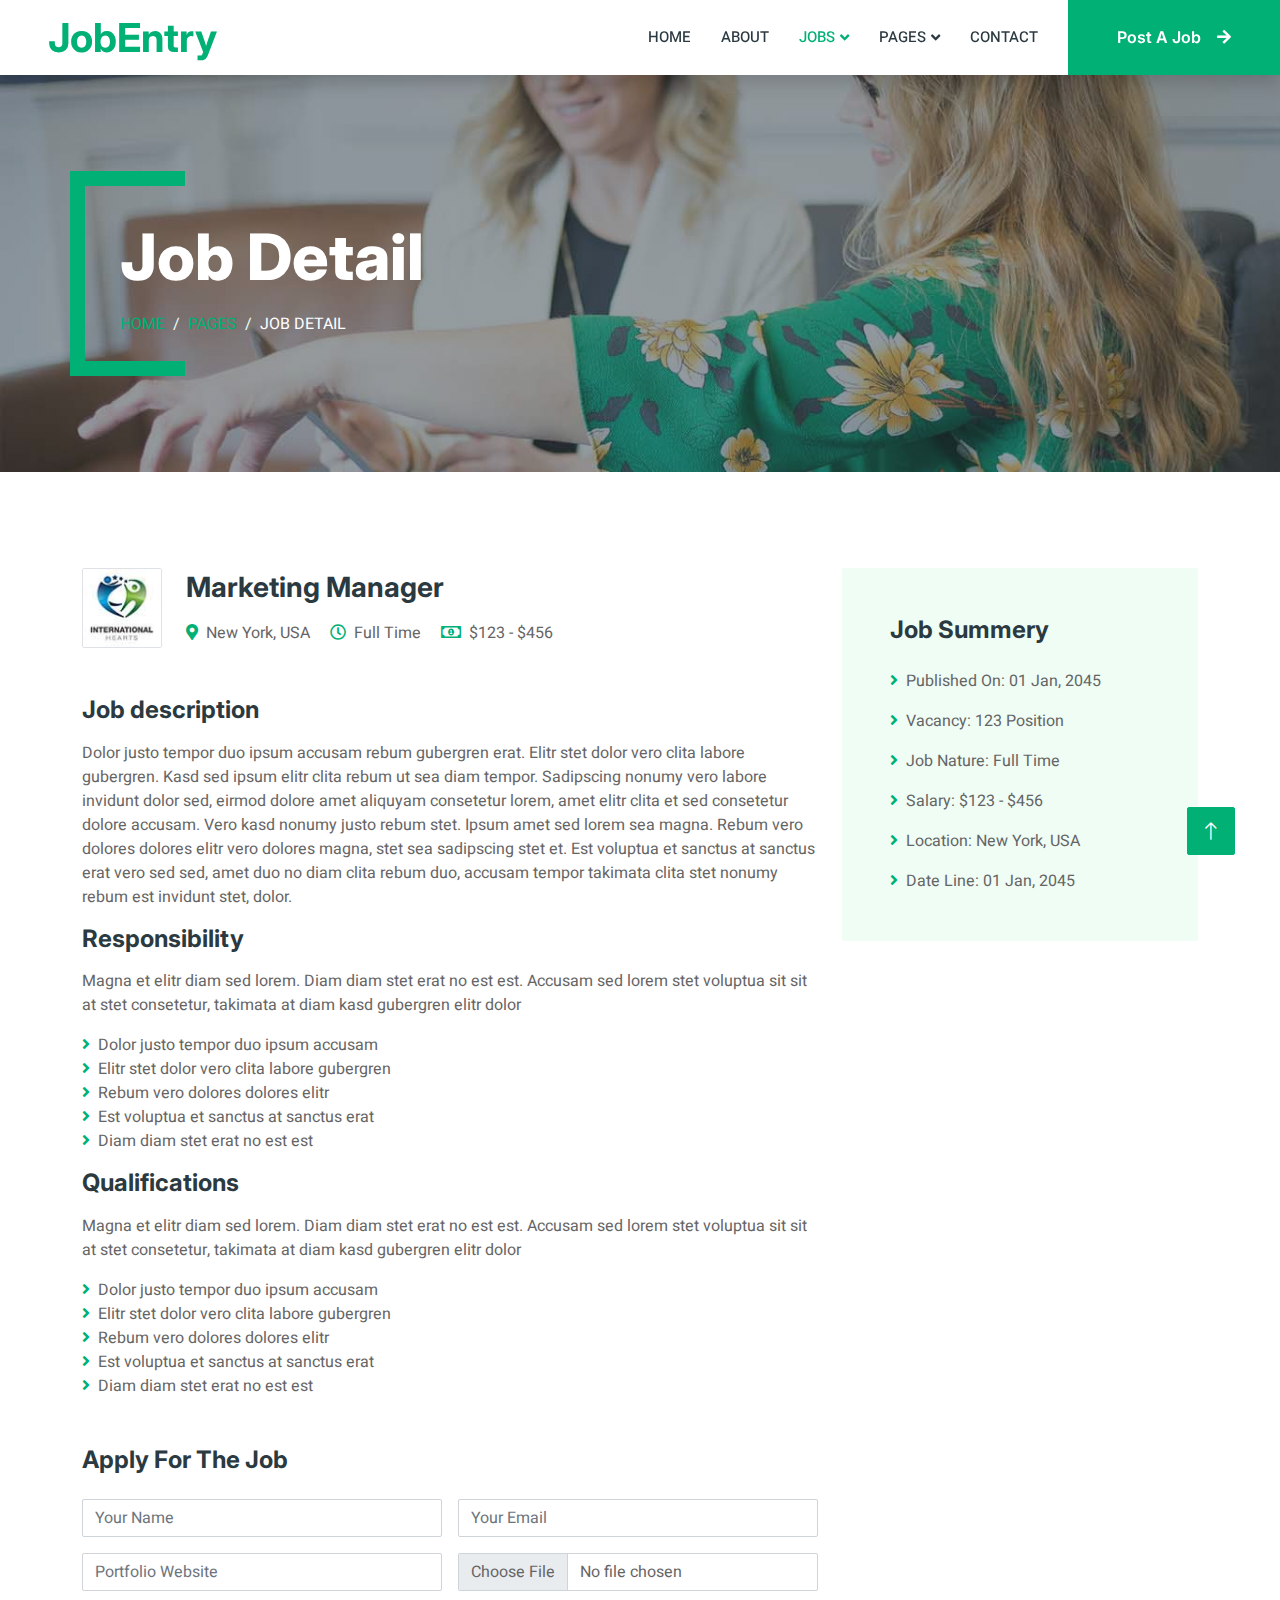
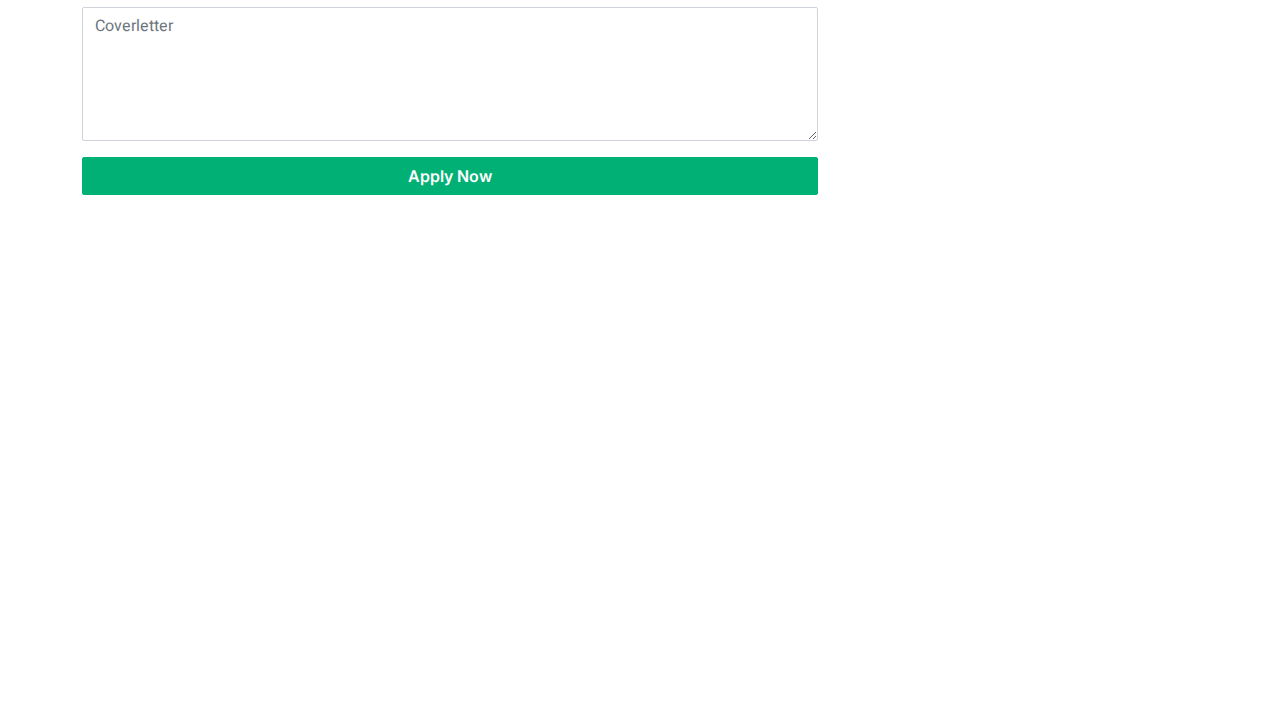
<file: job-detail.html>
<!DOCTYPE html>
<html lang="en">

<head>
    <meta charset="utf-8">
    <title>JobEntry - Job Portal Website Template</title>
    <meta content="width=device-width, initial-scale=1.0" name="viewport">
    <meta content="" name="keywords">
    <meta content="" name="description">

    <!-- Favicon -->
    <link href="img/favicon.ico" rel="icon">

    <!-- Google Web Fonts -->
    <link rel="preconnect" href="https://fonts.googleapis.com">
    <link rel="preconnect" href="https://fonts.gstatic.com" crossorigin>
    <link href="https://fonts.googleapis.com/css2?family=Heebo:wght@400;500;600&family=Inter:wght@700;800&display=swap" rel="stylesheet">
    
    <!-- Icon Font Stylesheet -->
    <link href="https://cdnjs.cloudflare.com/ajax/libs/font-awesome/5.10.0/css/all.min.css" rel="stylesheet">
    <link href="https://cdn.jsdelivr.net/npm/bootstrap-icons@1.4.1/font/bootstrap-icons.css" rel="stylesheet">

    <!-- Libraries Stylesheet -->
    <link href="lib/animate/animate.min.css" rel="stylesheet">
    <link href="lib/owlcarousel/assets/owl.carousel.min.css" rel="stylesheet">

    <!-- Customized Bootstrap Stylesheet -->
    <link href="css/bootstrap.min.css" rel="stylesheet">

    <!-- Template Stylesheet -->
    <link href="css/style.css" rel="stylesheet">
</head>

<body>
    <div class="container-xxl bg-white p-0">
        <!-- Spinner Start -->
        <div id="spinner" class="show bg-white position-fixed translate-middle w-100 vh-100 top-50 start-50 d-flex align-items-center justify-content-center">
            <div class="spinner-border text-primary" style="width: 3rem; height: 3rem;" role="status">
                <span class="sr-only">Loading...</span>
            </div>
        </div>
        <!-- Spinner End -->


        <!-- Navbar Start -->
        <nav class="navbar navbar-expand-lg bg-white navbar-light shadow sticky-top p-0">
            <a href="index.html" class="navbar-brand d-flex align-items-center text-center py-0 px-4 px-lg-5">
                <h1 class="m-0 text-primary">JobEntry</h1>
            </a>
            <button type="button" class="navbar-toggler me-4" data-bs-toggle="collapse" data-bs-target="#navbarCollapse">
                <span class="navbar-toggler-icon"></span>
            </button>
            <div class="collapse navbar-collapse" id="navbarCollapse">
                <div class="navbar-nav ms-auto p-4 p-lg-0">
                    <a href="index.html" class="nav-item nav-link">Home</a>
                    <a href="about.html" class="nav-item nav-link">About</a>
                    <div class="nav-item dropdown">
                        <a href="#" class="nav-link dropdown-toggle active" data-bs-toggle="dropdown">Jobs</a>
                        <div class="dropdown-menu rounded-0 m-0">
                            <a href="job-list.html" class="dropdown-item">Job List</a>
                            <a href="job-detail.html" class="dropdown-item active">Job Detail</a>
                        </div>
                    </div>
                    <div class="nav-item dropdown">
                        <a href="#" class="nav-link dropdown-toggle" data-bs-toggle="dropdown">Pages</a>
                        <div class="dropdown-menu rounded-0 m-0">
                            <a href="category.html" class="dropdown-item">Job Category</a>
                            <a href="testimonial.html" class="dropdown-item">Testimonial</a>
                            <a href="404.html" class="dropdown-item">404</a>
                        </div>
                    </div>
                    <a href="contact.html" class="nav-item nav-link">Contact</a>
                </div>
                <a href="" class="btn btn-primary rounded-0 py-4 px-lg-5 d-none d-lg-block">Post A Job<i class="fa fa-arrow-right ms-3"></i></a>
            </div>
        </nav>
        <!-- Navbar End -->


        <!-- Header End -->
        <div class="container-xxl py-5 bg-dark page-header mb-5">
            <div class="container my-5 pt-5 pb-4">
                <h1 class="display-3 text-white mb-3 animated slideInDown">Job Detail</h1>
                <nav aria-label="breadcrumb">
                    <ol class="breadcrumb text-uppercase">
                        <li class="breadcrumb-item"><a href="#">Home</a></li>
                        <li class="breadcrumb-item"><a href="#">Pages</a></li>
                        <li class="breadcrumb-item text-white active" aria-current="page">Job Detail</li>
                    </ol>
                </nav>
            </div>
        </div>
        <!-- Header End -->


        <!-- Job Detail Start -->
        <div class="container-xxl py-5 wow fadeInUp" data-wow-delay="0.1s">
            <div class="container">
                <div class="row gy-5 gx-4">
                    <div class="col-lg-8">
                        <div class="d-flex align-items-center mb-5">
                            <img class="flex-shrink-0 img-fluid border rounded" src="img/com-logo-2.jpg" alt="" style="width: 80px; height: 80px;">
                            <div class="text-start ps-4">
                                <h3 class="mb-3">Marketing Manager</h3>
                                <span class="text-truncate me-3"><i class="fa fa-map-marker-alt text-primary me-2"></i>New York, USA</span>
                                <span class="text-truncate me-3"><i class="far fa-clock text-primary me-2"></i>Full Time</span>
                                <span class="text-truncate me-0"><i class="far fa-money-bill-alt text-primary me-2"></i>$123 - $456</span>
                            </div>
                        </div>

                        <div class="mb-5">
                            <h4 class="mb-3">Job description</h4>
                            <p>Dolor justo tempor duo ipsum accusam rebum gubergren erat. Elitr stet dolor vero clita labore gubergren. Kasd sed ipsum elitr clita rebum ut sea diam tempor. Sadipscing nonumy vero labore invidunt dolor sed, eirmod dolore amet aliquyam consetetur lorem, amet elitr clita et sed consetetur dolore accusam. Vero kasd nonumy justo rebum stet. Ipsum amet sed lorem sea magna. Rebum vero dolores dolores elitr vero dolores magna, stet sea sadipscing stet et. Est voluptua et sanctus at sanctus erat vero sed sed, amet duo no diam clita rebum duo, accusam tempor takimata clita stet nonumy rebum est invidunt stet, dolor.</p>
                            <h4 class="mb-3">Responsibility</h4>
                            <p>Magna et elitr diam sed lorem. Diam diam stet erat no est est. Accusam sed lorem stet voluptua sit sit at stet consetetur, takimata at diam kasd gubergren elitr dolor</p>
                            <ul class="list-unstyled">
                                <li><i class="fa fa-angle-right text-primary me-2"></i>Dolor justo tempor duo ipsum accusam</li>
                                <li><i class="fa fa-angle-right text-primary me-2"></i>Elitr stet dolor vero clita labore gubergren</li>
                                <li><i class="fa fa-angle-right text-primary me-2"></i>Rebum vero dolores dolores elitr</li>
                                <li><i class="fa fa-angle-right text-primary me-2"></i>Est voluptua et sanctus at sanctus erat</li>
                                <li><i class="fa fa-angle-right text-primary me-2"></i>Diam diam stet erat no est est</li>
                            </ul>
                            <h4 class="mb-3">Qualifications</h4>
                            <p>Magna et elitr diam sed lorem. Diam diam stet erat no est est. Accusam sed lorem stet voluptua sit sit at stet consetetur, takimata at diam kasd gubergren elitr dolor</p>
                            <ul class="list-unstyled">
                                <li><i class="fa fa-angle-right text-primary me-2"></i>Dolor justo tempor duo ipsum accusam</li>
                                <li><i class="fa fa-angle-right text-primary me-2"></i>Elitr stet dolor vero clita labore gubergren</li>
                                <li><i class="fa fa-angle-right text-primary me-2"></i>Rebum vero dolores dolores elitr</li>
                                <li><i class="fa fa-angle-right text-primary me-2"></i>Est voluptua et sanctus at sanctus erat</li>
                                <li><i class="fa fa-angle-right text-primary me-2"></i>Diam diam stet erat no est est</li>
                            </ul>
                        </div>
        
                        <div class="">
                            <h4 class="mb-4">Apply For The Job</h4>
                            <form>
                                <div class="row g-3">
                                    <div class="col-12 col-sm-6">
                                        <input type="text" class="form-control" placeholder="Your Name">
                                    </div>
                                    <div class="col-12 col-sm-6">
                                        <input type="email" class="form-control" placeholder="Your Email">
                                    </div>
                                    <div class="col-12 col-sm-6">
                                        <input type="text" class="form-control" placeholder="Portfolio Website">
                                    </div>
                                    <div class="col-12 col-sm-6">
                                        <input type="file" class="form-control bg-white">
                                    </div>
                                    <div class="col-12">
                                        <textarea class="form-control" rows="5" placeholder="Coverletter"></textarea>
                                    </div>
                                    <div class="col-12">
                                        <button class="btn btn-primary w-100" type="submit">Apply Now</button>
                                    </div>
                                </div>
                            </form>
                        </div>
                    </div>
        
                    <div class="col-lg-4">
                        <div class="bg-light rounded p-5 mb-4 wow slideInUp" data-wow-delay="0.1s">
                            <h4 class="mb-4">Job Summery</h4>
                            <p><i class="fa fa-angle-right text-primary me-2"></i>Published On: 01 Jan, 2045</p>
                            <p><i class="fa fa-angle-right text-primary me-2"></i>Vacancy: 123 Position</p>
                            <p><i class="fa fa-angle-right text-primary me-2"></i>Job Nature: Full Time</p>
                            <p><i class="fa fa-angle-right text-primary me-2"></i>Salary: $123 - $456</p>
                            <p><i class="fa fa-angle-right text-primary me-2"></i>Location: New York, USA</p>
                            <p class="m-0"><i class="fa fa-angle-right text-primary me-2"></i>Date Line: 01 Jan, 2045</p>
                        </div>
                        <div class="bg-light rounded p-5 wow slideInUp" data-wow-delay="0.1s">
                            <h4 class="mb-4">Company Detail</h4>
                            <p class="m-0">Ipsum dolor ipsum accusam stet et et diam dolores, sed rebum sadipscing elitr vero dolores. Lorem dolore elitr justo et no gubergren sadipscing, ipsum et takimata aliquyam et rebum est ipsum lorem diam. Et lorem magna eirmod est et et sanctus et, kasd clita labore.</p>
                        </div>
                    </div>
                </div>
            </div>
        </div>
        <!-- Job Detail End -->


        <!-- Footer Start -->
        <div class="container-fluid bg-dark text-white-50 footer pt-5 mt-5 wow fadeIn" data-wow-delay="0.1s">
            <div class="container py-5">
                <div class="row g-5">
                    <div class="col-lg-3 col-md-6">
                        <h5 class="text-white mb-4">Company</h5>
                        <a class="btn btn-link text-white-50" href="">About Us</a>
                        <a class="btn btn-link text-white-50" href="">Contact Us</a>
                        <a class="btn btn-link text-white-50" href="">Our Services</a>
                        <a class="btn btn-link text-white-50" href="">Privacy Policy</a>
                        <a class="btn btn-link text-white-50" href="">Terms & Condition</a>
                    </div>
                    <div class="col-lg-3 col-md-6">
                        <h5 class="text-white mb-4">Quick Links</h5>
                        <a class="btn btn-link text-white-50" href="">About Us</a>
                        <a class="btn btn-link text-white-50" href="">Contact Us</a>
                        <a class="btn btn-link text-white-50" href="">Our Services</a>
                        <a class="btn btn-link text-white-50" href="">Privacy Policy</a>
                        <a class="btn btn-link text-white-50" href="">Terms & Condition</a>
                    </div>
                    <div class="col-lg-3 col-md-6">
                        <h5 class="text-white mb-4">Contact</h5>
                        <p class="mb-2"><i class="fa fa-map-marker-alt me-3"></i>123 Street, New York, USA</p>
                        <p class="mb-2"><i class="fa fa-phone-alt me-3"></i>+012 345 67890</p>
                        <p class="mb-2"><i class="fa fa-envelope me-3"></i>info@example.com</p>
                        <div class="d-flex pt-2">
                            <a class="btn btn-outline-light btn-social" href=""><i class="fab fa-twitter"></i></a>
                            <a class="btn btn-outline-light btn-social" href=""><i class="fab fa-facebook-f"></i></a>
                            <a class="btn btn-outline-light btn-social" href=""><i class="fab fa-youtube"></i></a>
                            <a class="btn btn-outline-light btn-social" href=""><i class="fab fa-linkedin-in"></i></a>
                        </div>
                    </div>
                    <div class="col-lg-3 col-md-6">
                        <h5 class="text-white mb-4">Newsletter</h5>
                        <p>Dolor amet sit justo amet elitr clita ipsum elitr est.</p>
                        <div class="position-relative mx-auto" style="max-width: 400px;">
                            <input class="form-control bg-transparent w-100 py-3 ps-4 pe-5" type="text" placeholder="Your email">
                            <button type="button" class="btn btn-primary py-2 position-absolute top-0 end-0 mt-2 me-2">SignUp</button>
                        </div>
                    </div>
                </div>
            </div>
            <div class="container">
                <div class="copyright">
                    <div class="row">
                        <div class="col-md-6 text-center text-md-start mb-3 mb-md-0">
                            &copy; <a class="border-bottom" href="#">Your Site Name</a>, All Right Reserved. 
							
							<!--/*** This template is free as long as you keep the footer author’s credit link/attribution link/backlink. If you'd like to use the template without the footer author’s credit link/attribution link/backlink, you can purchase the Credit Removal License from "https://htmlcodex.com/credit-removal". Thank you for your support. ***/-->
							Designed By <a class="border-bottom" href="https://htmlcodex.com">HTML Codex</a>
                        </div>
                        <div class="col-md-6 text-center text-md-end">
                            <div class="footer-menu">
                                <a href="">Home</a>
                                <a href="">Cookies</a>
                                <a href="">Help</a>
                                <a href="">FQAs</a>
                            </div>
                        </div>
                    </div>
                </div>
            </div>
        </div>
        <!-- Footer End -->


        <!-- Back to Top -->
        <a href="#" class="btn btn-lg btn-primary btn-lg-square back-to-top"><i class="bi bi-arrow-up"></i></a>
    </div>

    <!-- JavaScript Libraries -->
    <script src="https://code.jquery.com/jquery-3.4.1.min.js"></script>
    <script src="https://cdn.jsdelivr.net/npm/bootstrap@5.0.0/dist/js/bootstrap.bundle.min.js"></script>
    <script src="lib/wow/wow.min.js"></script>
    <script src="lib/easing/easing.min.js"></script>
    <script src="lib/waypoints/waypoints.min.js"></script>
    <script src="lib/owlcarousel/owl.carousel.min.js"></script>

    <!-- Template Javascript -->
    <script src="js/main.js"></script>
</body>

</html>
</file>
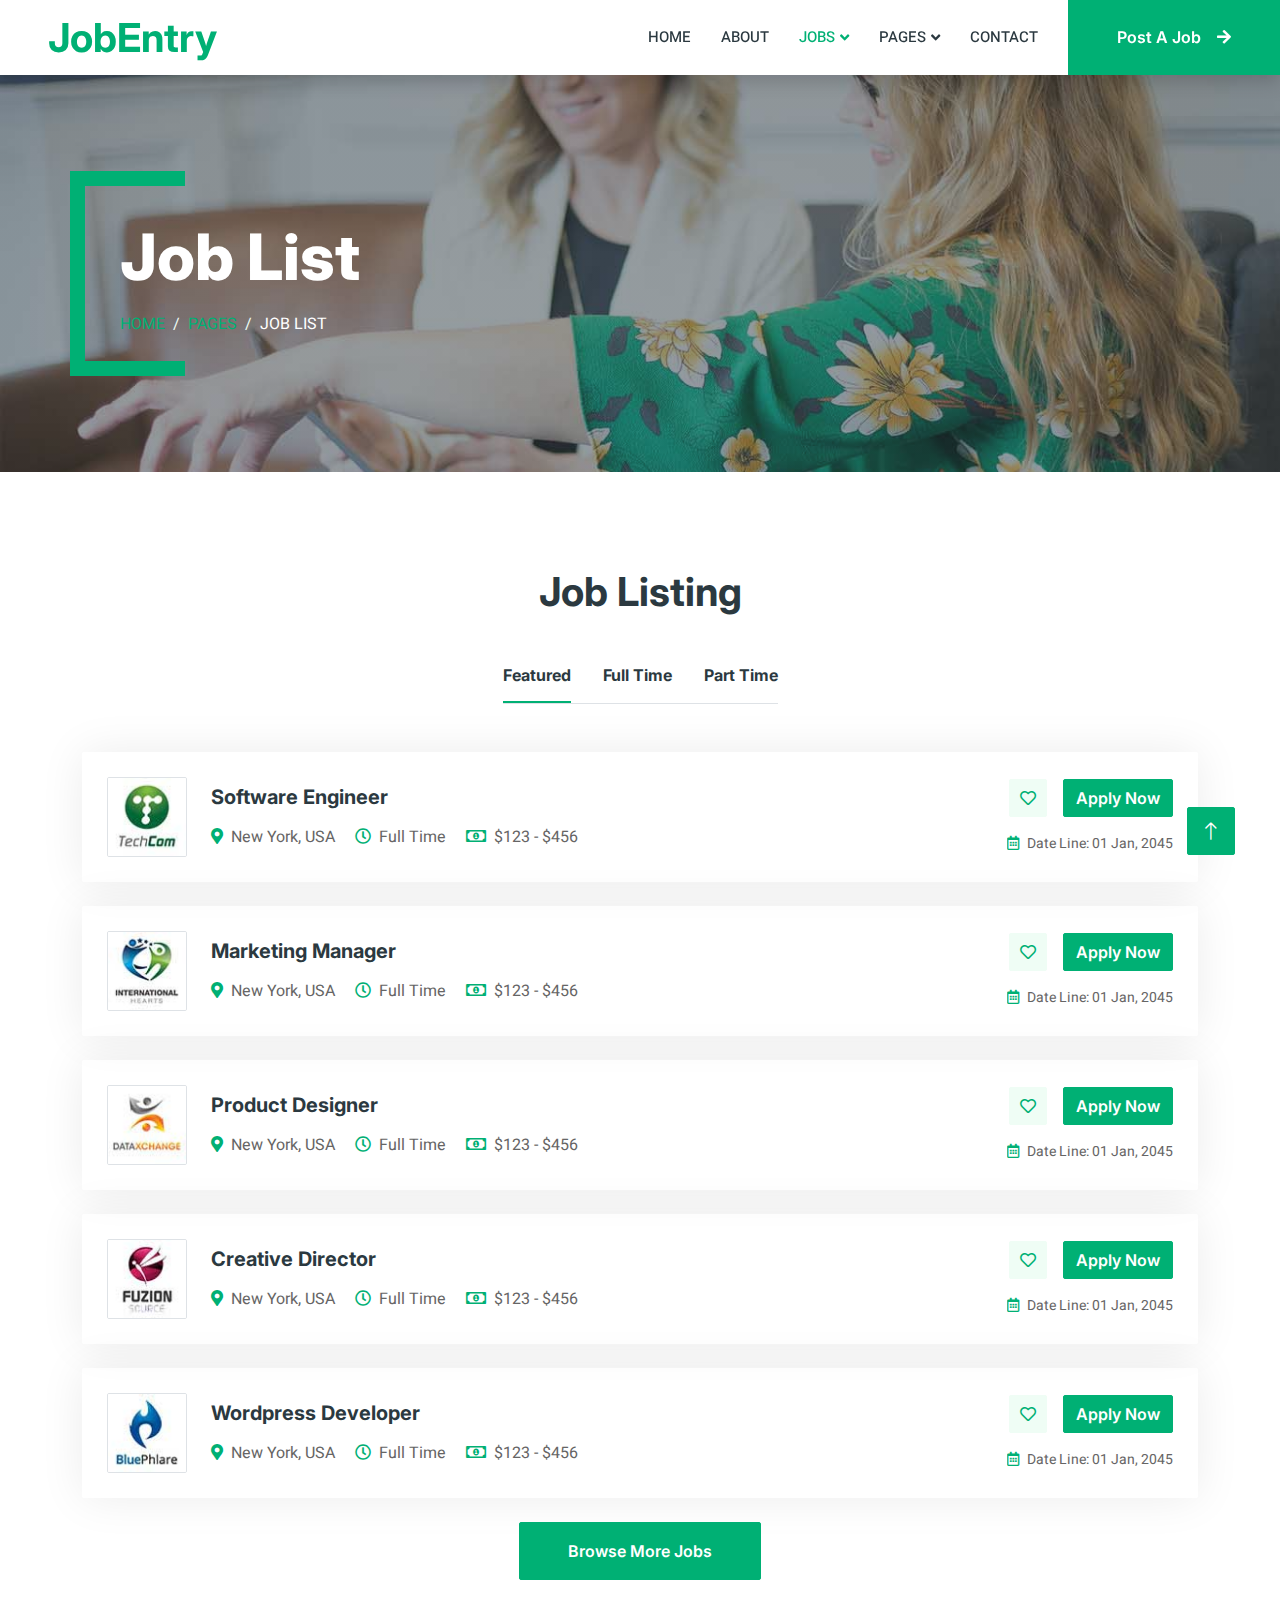
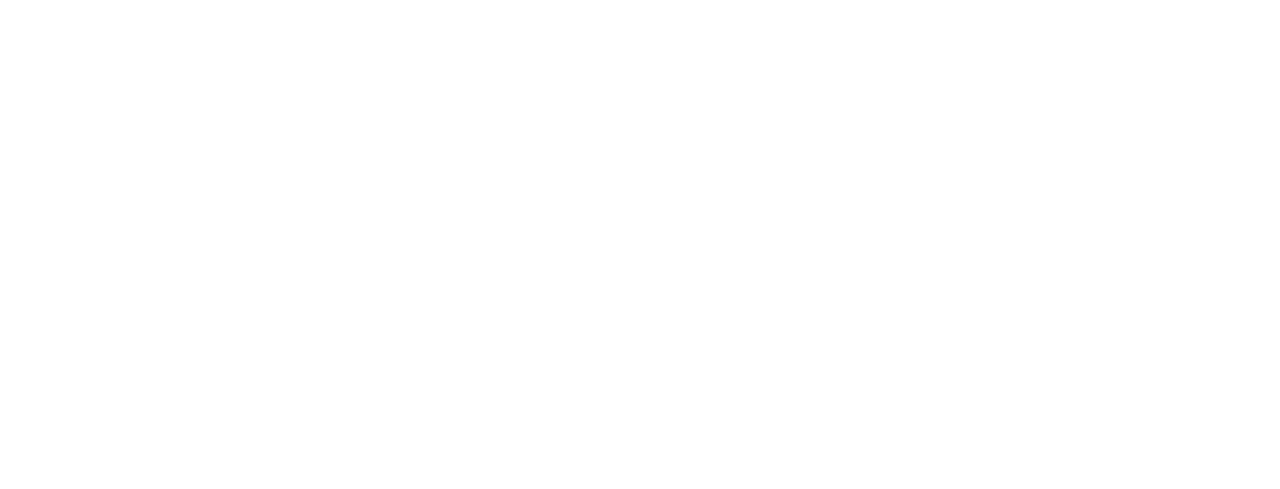
<file: job-list.html>
<!DOCTYPE html>
<html lang="en">

<head>
    <meta charset="utf-8">
    <title>JobEntry - Job Portal Website Template</title>
    <meta content="width=device-width, initial-scale=1.0" name="viewport">
    <meta content="" name="keywords">
    <meta content="" name="description">

    <!-- Favicon -->
    <link href="img/favicon.ico" rel="icon">

    <!-- Google Web Fonts -->
    <link rel="preconnect" href="https://fonts.googleapis.com">
    <link rel="preconnect" href="https://fonts.gstatic.com" crossorigin>
    <link href="https://fonts.googleapis.com/css2?family=Heebo:wght@400;500;600&family=Inter:wght@700;800&display=swap" rel="stylesheet">
    
    <!-- Icon Font Stylesheet -->
    <link href="https://cdnjs.cloudflare.com/ajax/libs/font-awesome/5.10.0/css/all.min.css" rel="stylesheet">
    <link href="https://cdn.jsdelivr.net/npm/bootstrap-icons@1.4.1/font/bootstrap-icons.css" rel="stylesheet">

    <!-- Libraries Stylesheet -->
    <link href="lib/animate/animate.min.css" rel="stylesheet">
    <link href="lib/owlcarousel/assets/owl.carousel.min.css" rel="stylesheet">

    <!-- Customized Bootstrap Stylesheet -->
    <link href="css/bootstrap.min.css" rel="stylesheet">

    <!-- Template Stylesheet -->
    <link href="css/style.css" rel="stylesheet">
</head>

<body>
    <div class="container-xxl bg-white p-0">
        <!-- Spinner Start -->
        <div id="spinner" class="show bg-white position-fixed translate-middle w-100 vh-100 top-50 start-50 d-flex align-items-center justify-content-center">
            <div class="spinner-border text-primary" style="width: 3rem; height: 3rem;" role="status">
                <span class="sr-only">Loading...</span>
            </div>
        </div>
        <!-- Spinner End -->


        <!-- Navbar Start -->
        <nav class="navbar navbar-expand-lg bg-white navbar-light shadow sticky-top p-0">
            <a href="index.html" class="navbar-brand d-flex align-items-center text-center py-0 px-4 px-lg-5">
                <h1 class="m-0 text-primary">JobEntry</h1>
            </a>
            <button type="button" class="navbar-toggler me-4" data-bs-toggle="collapse" data-bs-target="#navbarCollapse">
                <span class="navbar-toggler-icon"></span>
            </button>
            <div class="collapse navbar-collapse" id="navbarCollapse">
                <div class="navbar-nav ms-auto p-4 p-lg-0">
                    <a href="index.html" class="nav-item nav-link">Home</a>
                    <a href="about.html" class="nav-item nav-link">About</a>
                    <div class="nav-item dropdown">
                        <a href="#" class="nav-link dropdown-toggle active" data-bs-toggle="dropdown">Jobs</a>
                        <div class="dropdown-menu rounded-0 m-0">
                            <a href="job-list.html" class="dropdown-item active">Job List</a>
                            <a href="job-detail.html" class="dropdown-item">Job Detail</a>
                        </div>
                    </div>
                    <div class="nav-item dropdown">
                        <a href="#" class="nav-link dropdown-toggle" data-bs-toggle="dropdown">Pages</a>
                        <div class="dropdown-menu rounded-0 m-0">
                            <a href="category.html" class="dropdown-item">Job Category</a>
                            <a href="testimonial.html" class="dropdown-item">Testimonial</a>
                            <a href="404.html" class="dropdown-item">404</a>
                        </div>
                    </div>
                    <a href="contact.html" class="nav-item nav-link">Contact</a>
                </div>
                <a href="" class="btn btn-primary rounded-0 py-4 px-lg-5 d-none d-lg-block">Post A Job<i class="fa fa-arrow-right ms-3"></i></a>
            </div>
        </nav>
        <!-- Navbar End -->


        <!-- Header End -->
        <div class="container-xxl py-5 bg-dark page-header mb-5">
            <div class="container my-5 pt-5 pb-4">
                <h1 class="display-3 text-white mb-3 animated slideInDown">Job List</h1>
                <nav aria-label="breadcrumb">
                    <ol class="breadcrumb text-uppercase">
                        <li class="breadcrumb-item"><a href="#">Home</a></li>
                        <li class="breadcrumb-item"><a href="#">Pages</a></li>
                        <li class="breadcrumb-item text-white active" aria-current="page">Job List</li>
                    </ol>
                </nav>
            </div>
        </div>
        <!-- Header End -->


        <!-- Jobs Start -->
        <div class="container-xxl py-5">
            <div class="container">
                <h1 class="text-center mb-5 wow fadeInUp" data-wow-delay="0.1s">Job Listing</h1>
                <div class="tab-class text-center wow fadeInUp" data-wow-delay="0.3s">
                    <ul class="nav nav-pills d-inline-flex justify-content-center border-bottom mb-5">
                        <li class="nav-item">
                            <a class="d-flex align-items-center text-start mx-3 ms-0 pb-3 active" data-bs-toggle="pill" href="#tab-1">
                                <h6 class="mt-n1 mb-0">Featured</h6>
                            </a>
                        </li>
                        <li class="nav-item">
                            <a class="d-flex align-items-center text-start mx-3 pb-3" data-bs-toggle="pill" href="#tab-2">
                                <h6 class="mt-n1 mb-0">Full Time</h6>
                            </a>
                        </li>
                        <li class="nav-item">
                            <a class="d-flex align-items-center text-start mx-3 me-0 pb-3" data-bs-toggle="pill" href="#tab-3">
                                <h6 class="mt-n1 mb-0">Part Time</h6>
                            </a>
                        </li>
                    </ul>
                    <div class="tab-content">
                        <div id="tab-1" class="tab-pane fade show p-0 active">
                            <div class="job-item p-4 mb-4">
                                <div class="row g-4">
                                    <div class="col-sm-12 col-md-8 d-flex align-items-center">
                                        <img class="flex-shrink-0 img-fluid border rounded" src="img/com-logo-1.jpg" alt="" style="width: 80px; height: 80px;">
                                        <div class="text-start ps-4">
                                            <h5 class="mb-3">Software Engineer</h5>
                                            <span class="text-truncate me-3"><i class="fa fa-map-marker-alt text-primary me-2"></i>New York, USA</span>
                                            <span class="text-truncate me-3"><i class="far fa-clock text-primary me-2"></i>Full Time</span>
                                            <span class="text-truncate me-0"><i class="far fa-money-bill-alt text-primary me-2"></i>$123 - $456</span>
                                        </div>
                                    </div>
                                    <div class="col-sm-12 col-md-4 d-flex flex-column align-items-start align-items-md-end justify-content-center">
                                        <div class="d-flex mb-3">
                                            <a class="btn btn-light btn-square me-3" href=""><i class="far fa-heart text-primary"></i></a>
                                            <a class="btn btn-primary" href="">Apply Now</a>
                                        </div>
                                        <small class="text-truncate"><i class="far fa-calendar-alt text-primary me-2"></i>Date Line: 01 Jan, 2045</small>
                                    </div>
                                </div>
                            </div>
                            <div class="job-item p-4 mb-4">
                                <div class="row g-4">
                                    <div class="col-sm-12 col-md-8 d-flex align-items-center">
                                        <img class="flex-shrink-0 img-fluid border rounded" src="img/com-logo-2.jpg" alt="" style="width: 80px; height: 80px;">
                                        <div class="text-start ps-4">
                                            <h5 class="mb-3">Marketing Manager</h5>
                                            <span class="text-truncate me-3"><i class="fa fa-map-marker-alt text-primary me-2"></i>New York, USA</span>
                                            <span class="text-truncate me-3"><i class="far fa-clock text-primary me-2"></i>Full Time</span>
                                            <span class="text-truncate me-0"><i class="far fa-money-bill-alt text-primary me-2"></i>$123 - $456</span>
                                        </div>
                                    </div>
                                    <div class="col-sm-12 col-md-4 d-flex flex-column align-items-start align-items-md-end justify-content-center">
                                        <div class="d-flex mb-3">
                                            <a class="btn btn-light btn-square me-3" href=""><i class="far fa-heart text-primary"></i></a>
                                            <a class="btn btn-primary" href="">Apply Now</a>
                                        </div>
                                        <small class="text-truncate"><i class="far fa-calendar-alt text-primary me-2"></i>Date Line: 01 Jan, 2045</small>
                                    </div>
                                </div>
                            </div>
                            <div class="job-item p-4 mb-4">
                                <div class="row g-4">
                                    <div class="col-sm-12 col-md-8 d-flex align-items-center">
                                        <img class="flex-shrink-0 img-fluid border rounded" src="img/com-logo-3.jpg" alt="" style="width: 80px; height: 80px;">
                                        <div class="text-start ps-4">
                                            <h5 class="mb-3">Product Designer</h5>
                                            <span class="text-truncate me-3"><i class="fa fa-map-marker-alt text-primary me-2"></i>New York, USA</span>
                                            <span class="text-truncate me-3"><i class="far fa-clock text-primary me-2"></i>Full Time</span>
                                            <span class="text-truncate me-0"><i class="far fa-money-bill-alt text-primary me-2"></i>$123 - $456</span>
                                        </div>
                                    </div>
                                    <div class="col-sm-12 col-md-4 d-flex flex-column align-items-start align-items-md-end justify-content-center">
                                        <div class="d-flex mb-3">
                                            <a class="btn btn-light btn-square me-3" href=""><i class="far fa-heart text-primary"></i></a>
                                            <a class="btn btn-primary" href="">Apply Now</a>
                                        </div>
                                        <small class="text-truncate"><i class="far fa-calendar-alt text-primary me-2"></i>Date Line: 01 Jan, 2045</small>
                                    </div>
                                </div>
                            </div>
                            <div class="job-item p-4 mb-4">
                                <div class="row g-4">
                                    <div class="col-sm-12 col-md-8 d-flex align-items-center">
                                        <img class="flex-shrink-0 img-fluid border rounded" src="img/com-logo-4.jpg" alt="" style="width: 80px; height: 80px;">
                                        <div class="text-start ps-4">
                                            <h5 class="mb-3">Creative Director</h5>
                                            <span class="text-truncate me-3"><i class="fa fa-map-marker-alt text-primary me-2"></i>New York, USA</span>
                                            <span class="text-truncate me-3"><i class="far fa-clock text-primary me-2"></i>Full Time</span>
                                            <span class="text-truncate me-0"><i class="far fa-money-bill-alt text-primary me-2"></i>$123 - $456</span>
                                        </div>
                                    </div>
                                    <div class="col-sm-12 col-md-4 d-flex flex-column align-items-start align-items-md-end justify-content-center">
                                        <div class="d-flex mb-3">
                                            <a class="btn btn-light btn-square me-3" href=""><i class="far fa-heart text-primary"></i></a>
                                            <a class="btn btn-primary" href="">Apply Now</a>
                                        </div>
                                        <small class="text-truncate"><i class="far fa-calendar-alt text-primary me-2"></i>Date Line: 01 Jan, 2045</small>
                                    </div>
                                </div>
                            </div>
                            <div class="job-item p-4 mb-4">
                                <div class="row g-4">
                                    <div class="col-sm-12 col-md-8 d-flex align-items-center">
                                        <img class="flex-shrink-0 img-fluid border rounded" src="img/com-logo-5.jpg" alt="" style="width: 80px; height: 80px;">
                                        <div class="text-start ps-4">
                                            <h5 class="mb-3">Wordpress Developer</h5>
                                            <span class="text-truncate me-3"><i class="fa fa-map-marker-alt text-primary me-2"></i>New York, USA</span>
                                            <span class="text-truncate me-3"><i class="far fa-clock text-primary me-2"></i>Full Time</span>
                                            <span class="text-truncate me-0"><i class="far fa-money-bill-alt text-primary me-2"></i>$123 - $456</span>
                                        </div>
                                    </div>
                                    <div class="col-sm-12 col-md-4 d-flex flex-column align-items-start align-items-md-end justify-content-center">
                                        <div class="d-flex mb-3">
                                            <a class="btn btn-light btn-square me-3" href=""><i class="far fa-heart text-primary"></i></a>
                                            <a class="btn btn-primary" href="">Apply Now</a>
                                        </div>
                                        <small class="text-truncate"><i class="far fa-calendar-alt text-primary me-2"></i>Date Line: 01 Jan, 2045</small>
                                    </div>
                                </div>
                            </div>
                            <a class="btn btn-primary py-3 px-5" href="">Browse More Jobs</a>
                        </div>
                        <div id="tab-2" class="tab-pane fade show p-0">
                            <div class="job-item p-4 mb-4">
                                <div class="row g-4">
                                    <div class="col-sm-12 col-md-8 d-flex align-items-center">
                                        <img class="flex-shrink-0 img-fluid border rounded" src="img/com-logo-1.jpg" alt="" style="width: 80px; height: 80px;">
                                        <div class="text-start ps-4">
                                            <h5 class="mb-3">Software Engineer</h5>
                                            <span class="text-truncate me-3"><i class="fa fa-map-marker-alt text-primary me-2"></i>New York, USA</span>
                                            <span class="text-truncate me-3"><i class="far fa-clock text-primary me-2"></i>Full Time</span>
                                            <span class="text-truncate me-0"><i class="far fa-money-bill-alt text-primary me-2"></i>$123 - $456</span>
                                        </div>
                                    </div>
                                    <div class="col-sm-12 col-md-4 d-flex flex-column align-items-start align-items-md-end justify-content-center">
                                        <div class="d-flex mb-3">
                                            <a class="btn btn-light btn-square me-3" href=""><i class="far fa-heart text-primary"></i></a>
                                            <a class="btn btn-primary" href="">Apply Now</a>
                                        </div>
                                        <small class="text-truncate"><i class="far fa-calendar-alt text-primary me-2"></i>Date Line: 01 Jan, 2045</small>
                                    </div>
                                </div>
                            </div>
                            <div class="job-item p-4 mb-4">
                                <div class="row g-4">
                                    <div class="col-sm-12 col-md-8 d-flex align-items-center">
                                        <img class="flex-shrink-0 img-fluid border rounded" src="img/com-logo-2.jpg" alt="" style="width: 80px; height: 80px;">
                                        <div class="text-start ps-4">
                                            <h5 class="mb-3">Marketing Manager</h5>
                                            <span class="text-truncate me-3"><i class="fa fa-map-marker-alt text-primary me-2"></i>New York, USA</span>
                                            <span class="text-truncate me-3"><i class="far fa-clock text-primary me-2"></i>Full Time</span>
                                            <span class="text-truncate me-0"><i class="far fa-money-bill-alt text-primary me-2"></i>$123 - $456</span>
                                        </div>
                                    </div>
                                    <div class="col-sm-12 col-md-4 d-flex flex-column align-items-start align-items-md-end justify-content-center">
                                        <div class="d-flex mb-3">
                                            <a class="btn btn-light btn-square me-3" href=""><i class="far fa-heart text-primary"></i></a>
                                            <a class="btn btn-primary" href="">Apply Now</a>
                                        </div>
                                        <small class="text-truncate"><i class="far fa-calendar-alt text-primary me-2"></i>Date Line: 01 Jan, 2045</small>
                                    </div>
                                </div>
                            </div>
                            <div class="job-item p-4 mb-4">
                                <div class="row g-4">
                                    <div class="col-sm-12 col-md-8 d-flex align-items-center">
                                        <img class="flex-shrink-0 img-fluid border rounded" src="img/com-logo-3.jpg" alt="" style="width: 80px; height: 80px;">
                                        <div class="text-start ps-4">
                                            <h5 class="mb-3">Product Designer</h5>
                                            <span class="text-truncate me-3"><i class="fa fa-map-marker-alt text-primary me-2"></i>New York, USA</span>
                                            <span class="text-truncate me-3"><i class="far fa-clock text-primary me-2"></i>Full Time</span>
                                            <span class="text-truncate me-0"><i class="far fa-money-bill-alt text-primary me-2"></i>$123 - $456</span>
                                        </div>
                                    </div>
                                    <div class="col-sm-12 col-md-4 d-flex flex-column align-items-start align-items-md-end justify-content-center">
                                        <div class="d-flex mb-3">
                                            <a class="btn btn-light btn-square me-3" href=""><i class="far fa-heart text-primary"></i></a>
                                            <a class="btn btn-primary" href="">Apply Now</a>
                                        </div>
                                        <small class="text-truncate"><i class="far fa-calendar-alt text-primary me-2"></i>Date Line: 01 Jan, 2045</small>
                                    </div>
                                </div>
                            </div>
                            <div class="job-item p-4 mb-4">
                                <div class="row g-4">
                                    <div class="col-sm-12 col-md-8 d-flex align-items-center">
                                        <img class="flex-shrink-0 img-fluid border rounded" src="img/com-logo-4.jpg" alt="" style="width: 80px; height: 80px;">
                                        <div class="text-start ps-4">
                                            <h5 class="mb-3">Creative Director</h5>
                                            <span class="text-truncate me-3"><i class="fa fa-map-marker-alt text-primary me-2"></i>New York, USA</span>
                                            <span class="text-truncate me-3"><i class="far fa-clock text-primary me-2"></i>Full Time</span>
                                            <span class="text-truncate me-0"><i class="far fa-money-bill-alt text-primary me-2"></i>$123 - $456</span>
                                        </div>
                                    </div>
                                    <div class="col-sm-12 col-md-4 d-flex flex-column align-items-start align-items-md-end justify-content-center">
                                        <div class="d-flex mb-3">
                                            <a class="btn btn-light btn-square me-3" href=""><i class="far fa-heart text-primary"></i></a>
                                            <a class="btn btn-primary" href="">Apply Now</a>
                                        </div>
                                        <small class="text-truncate"><i class="far fa-calendar-alt text-primary me-2"></i>Date Line: 01 Jan, 2045</small>
                                    </div>
                                </div>
                            </div>
                            <div class="job-item p-4 mb-4">
                                <div class="row g-4">
                                    <div class="col-sm-12 col-md-8 d-flex align-items-center">
                                        <img class="flex-shrink-0 img-fluid border rounded" src="img/com-logo-5.jpg" alt="" style="width: 80px; height: 80px;">
                                        <div class="text-start ps-4">
                                            <h5 class="mb-3">Wordpress Developer</h5>
                                            <span class="text-truncate me-3"><i class="fa fa-map-marker-alt text-primary me-2"></i>New York, USA</span>
                                            <span class="text-truncate me-3"><i class="far fa-clock text-primary me-2"></i>Full Time</span>
                                            <span class="text-truncate me-0"><i class="far fa-money-bill-alt text-primary me-2"></i>$123 - $456</span>
                                        </div>
                                    </div>
                                    <div class="col-sm-12 col-md-4 d-flex flex-column align-items-start align-items-md-end justify-content-center">
                                        <div class="d-flex mb-3">
                                            <a class="btn btn-light btn-square me-3" href=""><i class="far fa-heart text-primary"></i></a>
                                            <a class="btn btn-primary" href="">Apply Now</a>
                                        </div>
                                        <small class="text-truncate"><i class="far fa-calendar-alt text-primary me-2"></i>Date Line: 01 Jan, 2045</small>
                                    </div>
                                </div>
                            </div>
                            <a class="btn btn-primary py-3 px-5" href="">Browse More Jobs</a>
                        </div>
                        <div id="tab-3" class="tab-pane fade show p-0">
                            <div class="job-item p-4 mb-4">
                                <div class="row g-4">
                                    <div class="col-sm-12 col-md-8 d-flex align-items-center">
                                        <img class="flex-shrink-0 img-fluid border rounded" src="img/com-logo-1.jpg" alt="" style="width: 80px; height: 80px;">
                                        <div class="text-start ps-4">
                                            <h5 class="mb-3">Software Engineer</h5>
                                            <span class="text-truncate me-3"><i class="fa fa-map-marker-alt text-primary me-2"></i>New York, USA</span>
                                            <span class="text-truncate me-3"><i class="far fa-clock text-primary me-2"></i>Full Time</span>
                                            <span class="text-truncate me-0"><i class="far fa-money-bill-alt text-primary me-2"></i>$123 - $456</span>
                                        </div>
                                    </div>
                                    <div class="col-sm-12 col-md-4 d-flex flex-column align-items-start align-items-md-end justify-content-center">
                                        <div class="d-flex mb-3">
                                            <a class="btn btn-light btn-square me-3" href=""><i class="far fa-heart text-primary"></i></a>
                                            <a class="btn btn-primary" href="">Apply Now</a>
                                        </div>
                                        <small class="text-truncate"><i class="far fa-calendar-alt text-primary me-2"></i>Date Line: 01 Jan, 2045</small>
                                    </div>
                                </div>
                            </div>
                            <div class="job-item p-4 mb-4">
                                <div class="row g-4">
                                    <div class="col-sm-12 col-md-8 d-flex align-items-center">
                                        <img class="flex-shrink-0 img-fluid border rounded" src="img/com-logo-2.jpg" alt="" style="width: 80px; height: 80px;">
                                        <div class="text-start ps-4">
                                            <h5 class="mb-3">Marketing Manager</h5>
                                            <span class="text-truncate me-3"><i class="fa fa-map-marker-alt text-primary me-2"></i>New York, USA</span>
                                            <span class="text-truncate me-3"><i class="far fa-clock text-primary me-2"></i>Full Time</span>
                                            <span class="text-truncate me-0"><i class="far fa-money-bill-alt text-primary me-2"></i>$123 - $456</span>
                                        </div>
                                    </div>
                                    <div class="col-sm-12 col-md-4 d-flex flex-column align-items-start align-items-md-end justify-content-center">
                                        <div class="d-flex mb-3">
                                            <a class="btn btn-light btn-square me-3" href=""><i class="far fa-heart text-primary"></i></a>
                                            <a class="btn btn-primary" href="">Apply Now</a>
                                        </div>
                                        <small class="text-truncate"><i class="far fa-calendar-alt text-primary me-2"></i>Date Line: 01 Jan, 2045</small>
                                    </div>
                                </div>
                            </div>
                            <div class="job-item p-4 mb-4">
                                <div class="row g-4">
                                    <div class="col-sm-12 col-md-8 d-flex align-items-center">
                                        <img class="flex-shrink-0 img-fluid border rounded" src="img/com-logo-3.jpg" alt="" style="width: 80px; height: 80px;">
                                        <div class="text-start ps-4">
                                            <h5 class="mb-3">Product Designer</h5>
                                            <span class="text-truncate me-3"><i class="fa fa-map-marker-alt text-primary me-2"></i>New York, USA</span>
                                            <span class="text-truncate me-3"><i class="far fa-clock text-primary me-2"></i>Full Time</span>
                                            <span class="text-truncate me-0"><i class="far fa-money-bill-alt text-primary me-2"></i>$123 - $456</span>
                                        </div>
                                    </div>
                                    <div class="col-sm-12 col-md-4 d-flex flex-column align-items-start align-items-md-end justify-content-center">
                                        <div class="d-flex mb-3">
                                            <a class="btn btn-light btn-square me-3" href=""><i class="far fa-heart text-primary"></i></a>
                                            <a class="btn btn-primary" href="">Apply Now</a>
                                        </div>
                                        <small class="text-truncate"><i class="far fa-calendar-alt text-primary me-2"></i>Date Line: 01 Jan, 2045</small>
                                    </div>
                                </div>
                            </div>
                            <div class="job-item p-4 mb-4">
                                <div class="row g-4">
                                    <div class="col-sm-12 col-md-8 d-flex align-items-center">
                                        <img class="flex-shrink-0 img-fluid border rounded" src="img/com-logo-4.jpg" alt="" style="width: 80px; height: 80px;">
                                        <div class="text-start ps-4">
                                            <h5 class="mb-3">Creative Director</h5>
                                            <span class="text-truncate me-3"><i class="fa fa-map-marker-alt text-primary me-2"></i>New York, USA</span>
                                            <span class="text-truncate me-3"><i class="far fa-clock text-primary me-2"></i>Full Time</span>
                                            <span class="text-truncate me-0"><i class="far fa-money-bill-alt text-primary me-2"></i>$123 - $456</span>
                                        </div>
                                    </div>
                                    <div class="col-sm-12 col-md-4 d-flex flex-column align-items-start align-items-md-end justify-content-center">
                                        <div class="d-flex mb-3">
                                            <a class="btn btn-light btn-square me-3" href=""><i class="far fa-heart text-primary"></i></a>
                                            <a class="btn btn-primary" href="">Apply Now</a>
                                        </div>
                                        <small class="text-truncate"><i class="far fa-calendar-alt text-primary me-2"></i>Date Line: 01 Jan, 2045</small>
                                    </div>
                                </div>
                            </div>
                            <div class="job-item p-4 mb-4">
                                <div class="row g-4">
                                    <div class="col-sm-12 col-md-8 d-flex align-items-center">
                                        <img class="flex-shrink-0 img-fluid border rounded" src="img/com-logo-5.jpg" alt="" style="width: 80px; height: 80px;">
                                        <div class="text-start ps-4">
                                            <h5 class="mb-3">Wordpress Developer</h5>
                                            <span class="text-truncate me-3"><i class="fa fa-map-marker-alt text-primary me-2"></i>New York, USA</span>
                                            <span class="text-truncate me-3"><i class="far fa-clock text-primary me-2"></i>Full Time</span>
                                            <span class="text-truncate me-0"><i class="far fa-money-bill-alt text-primary me-2"></i>$123 - $456</span>
                                        </div>
                                    </div>
                                    <div class="col-sm-12 col-md-4 d-flex flex-column align-items-start align-items-md-end justify-content-center">
                                        <div class="d-flex mb-3">
                                            <a class="btn btn-light btn-square me-3" href=""><i class="far fa-heart text-primary"></i></a>
                                            <a class="btn btn-primary" href="">Apply Now</a>
                                        </div>
                                        <small class="text-truncate"><i class="far fa-calendar-alt text-primary me-2"></i>Date Line: 01 Jan, 2045</small>
                                    </div>
                                </div>
                            </div>
                            <a class="btn btn-primary py-3 px-5" href="">Browse More Jobs</a>
                        </div>
                    </div>
                </div>
            </div>
        </div>
        <!-- Jobs End -->


        <!-- Footer Start -->
        <div class="container-fluid bg-dark text-white-50 footer pt-5 mt-5 wow fadeIn" data-wow-delay="0.1s">
            <div class="container py-5">
                <div class="row g-5">
                    <div class="col-lg-3 col-md-6">
                        <h5 class="text-white mb-4">Company</h5>
                        <a class="btn btn-link text-white-50" href="">About Us</a>
                        <a class="btn btn-link text-white-50" href="">Contact Us</a>
                        <a class="btn btn-link text-white-50" href="">Our Services</a>
                        <a class="btn btn-link text-white-50" href="">Privacy Policy</a>
                        <a class="btn btn-link text-white-50" href="">Terms & Condition</a>
                    </div>
                    <div class="col-lg-3 col-md-6">
                        <h5 class="text-white mb-4">Quick Links</h5>
                        <a class="btn btn-link text-white-50" href="">About Us</a>
                        <a class="btn btn-link text-white-50" href="">Contact Us</a>
                        <a class="btn btn-link text-white-50" href="">Our Services</a>
                        <a class="btn btn-link text-white-50" href="">Privacy Policy</a>
                        <a class="btn btn-link text-white-50" href="">Terms & Condition</a>
                    </div>
                    <div class="col-lg-3 col-md-6">
                        <h5 class="text-white mb-4">Contact</h5>
                        <p class="mb-2"><i class="fa fa-map-marker-alt me-3"></i>123 Street, New York, USA</p>
                        <p class="mb-2"><i class="fa fa-phone-alt me-3"></i>+012 345 67890</p>
                        <p class="mb-2"><i class="fa fa-envelope me-3"></i>info@example.com</p>
                        <div class="d-flex pt-2">
                            <a class="btn btn-outline-light btn-social" href=""><i class="fab fa-twitter"></i></a>
                            <a class="btn btn-outline-light btn-social" href=""><i class="fab fa-facebook-f"></i></a>
                            <a class="btn btn-outline-light btn-social" href=""><i class="fab fa-youtube"></i></a>
                            <a class="btn btn-outline-light btn-social" href=""><i class="fab fa-linkedin-in"></i></a>
                        </div>
                    </div>
                    <div class="col-lg-3 col-md-6">
                        <h5 class="text-white mb-4">Newsletter</h5>
                        <p>Dolor amet sit justo amet elitr clita ipsum elitr est.</p>
                        <div class="position-relative mx-auto" style="max-width: 400px;">
                            <input class="form-control bg-transparent w-100 py-3 ps-4 pe-5" type="text" placeholder="Your email">
                            <button type="button" class="btn btn-primary py-2 position-absolute top-0 end-0 mt-2 me-2">SignUp</button>
                        </div>
                    </div>
                </div>
            </div>
            <div class="container">
                <div class="copyright">
                    <div class="row">
                        <div class="col-md-6 text-center text-md-start mb-3 mb-md-0">
                            &copy; <a class="border-bottom" href="#">Your Site Name</a>, All Right Reserved. 
							
							<!--/*** This template is free as long as you keep the footer author’s credit link/attribution link/backlink. If you'd like to use the template without the footer author’s credit link/attribution link/backlink, you can purchase the Credit Removal License from "https://htmlcodex.com/credit-removal". Thank you for your support. ***/-->
							Designed By <a class="border-bottom" href="https://htmlcodex.com">HTML Codex</a>
                        </div>
                        <div class="col-md-6 text-center text-md-end">
                            <div class="footer-menu">
                                <a href="">Home</a>
                                <a href="">Cookies</a>
                                <a href="">Help</a>
                                <a href="">FQAs</a>
                            </div>
                        </div>
                    </div>
                </div>
            </div>
        </div>
        <!-- Footer End -->


        <!-- Back to Top -->
        <a href="#" class="btn btn-lg btn-primary btn-lg-square back-to-top"><i class="bi bi-arrow-up"></i></a>
    </div>

    <!-- JavaScript Libraries -->
    <script src="https://code.jquery.com/jquery-3.4.1.min.js"></script>
    <script src="https://cdn.jsdelivr.net/npm/bootstrap@5.0.0/dist/js/bootstrap.bundle.min.js"></script>
    <script src="lib/wow/wow.min.js"></script>
    <script src="lib/easing/easing.min.js"></script>
    <script src="lib/waypoints/waypoints.min.js"></script>
    <script src="lib/owlcarousel/owl.carousel.min.js"></script>

    <!-- Template Javascript -->
    <script src="js/main.js"></script>
</body>

</html>
</file>
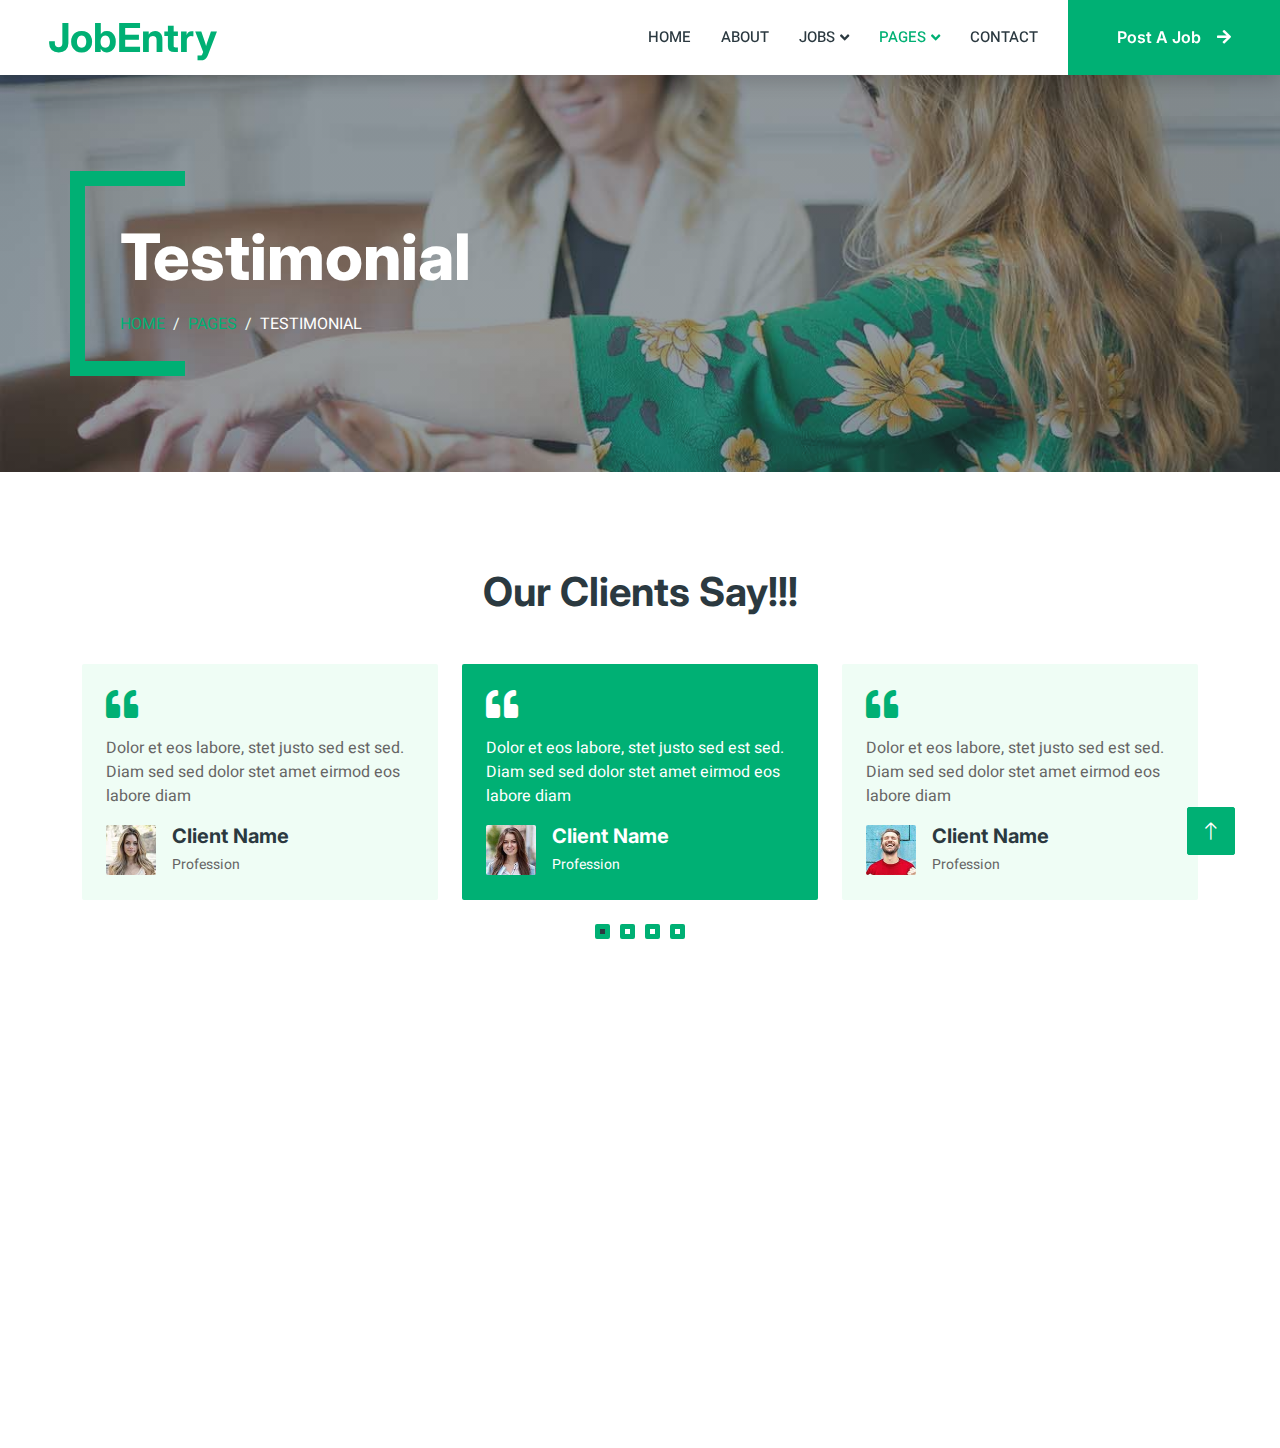
<file: testimonial.html>
<!DOCTYPE html>
<html lang="en">

<head>
    <meta charset="utf-8">
    <title>JobEntry - Job Portal Website Template</title>
    <meta content="width=device-width, initial-scale=1.0" name="viewport">
    <meta content="" name="keywords">
    <meta content="" name="description">

    <!-- Favicon -->
    <link href="img/favicon.ico" rel="icon">

    <!-- Google Web Fonts -->
    <link rel="preconnect" href="https://fonts.googleapis.com">
    <link rel="preconnect" href="https://fonts.gstatic.com" crossorigin>
    <link href="https://fonts.googleapis.com/css2?family=Heebo:wght@400;500;600&family=Inter:wght@700;800&display=swap" rel="stylesheet">
    
    <!-- Icon Font Stylesheet -->
    <link href="https://cdnjs.cloudflare.com/ajax/libs/font-awesome/5.10.0/css/all.min.css" rel="stylesheet">
    <link href="https://cdn.jsdelivr.net/npm/bootstrap-icons@1.4.1/font/bootstrap-icons.css" rel="stylesheet">

    <!-- Libraries Stylesheet -->
    <link href="lib/animate/animate.min.css" rel="stylesheet">
    <link href="lib/owlcarousel/assets/owl.carousel.min.css" rel="stylesheet">

    <!-- Customized Bootstrap Stylesheet -->
    <link href="css/bootstrap.min.css" rel="stylesheet">

    <!-- Template Stylesheet -->
    <link href="css/style.css" rel="stylesheet">
</head>

<body>
    <div class="container-xxl bg-white p-0">
        <!-- Spinner Start -->
        <div id="spinner" class="show bg-white position-fixed translate-middle w-100 vh-100 top-50 start-50 d-flex align-items-center justify-content-center">
            <div class="spinner-border text-primary" style="width: 3rem; height: 3rem;" role="status">
                <span class="sr-only">Loading...</span>
            </div>
        </div>
        <!-- Spinner End -->


        <!-- Navbar Start -->
        <nav class="navbar navbar-expand-lg bg-white navbar-light shadow sticky-top p-0">
            <a href="index.html" class="navbar-brand d-flex align-items-center text-center py-0 px-4 px-lg-5">
                <h1 class="m-0 text-primary">JobEntry</h1>
            </a>
            <button type="button" class="navbar-toggler me-4" data-bs-toggle="collapse" data-bs-target="#navbarCollapse">
                <span class="navbar-toggler-icon"></span>
            </button>
            <div class="collapse navbar-collapse" id="navbarCollapse">
                <div class="navbar-nav ms-auto p-4 p-lg-0">
                    <a href="index.html" class="nav-item nav-link">Home</a>
                    <a href="about.html" class="nav-item nav-link">About</a>
                    <div class="nav-item dropdown">
                        <a href="#" class="nav-link dropdown-toggle" data-bs-toggle="dropdown">Jobs</a>
                        <div class="dropdown-menu rounded-0 m-0">
                            <a href="job-list.html" class="dropdown-item">Job List</a>
                            <a href="job-detail.html" class="dropdown-item">Job Detail</a>
                        </div>
                    </div>
                    <div class="nav-item dropdown">
                        <a href="#" class="nav-link dropdown-toggle active" data-bs-toggle="dropdown">Pages</a>
                        <div class="dropdown-menu rounded-0 m-0">
                            <a href="category.html" class="dropdown-item">Job Category</a>
                            <a href="testimonial.html" class="dropdown-item active">Testimonial</a>
                            <a href="404.html" class="dropdown-item">404</a>
                        </div>
                    </div>
                    <a href="contact.html" class="nav-item nav-link">Contact</a>
                </div>
                <a href="" class="btn btn-primary rounded-0 py-4 px-lg-5 d-none d-lg-block">Post A Job<i class="fa fa-arrow-right ms-3"></i></a>
            </div>
        </nav>
        <!-- Navbar End -->


        <!-- Header End -->
        <div class="container-xxl py-5 bg-dark page-header mb-5">
            <div class="container my-5 pt-5 pb-4">
                <h1 class="display-3 text-white mb-3 animated slideInDown">Testimonial</h1>
                <nav aria-label="breadcrumb">
                    <ol class="breadcrumb text-uppercase">
                        <li class="breadcrumb-item"><a href="#">Home</a></li>
                        <li class="breadcrumb-item"><a href="#">Pages</a></li>
                        <li class="breadcrumb-item text-white active" aria-current="page">Testimonial</li>
                    </ol>
                </nav>
            </div>
        </div>
        <!-- Header End -->


        <!-- Testimonial Start -->
        <div class="container-xxl py-5 wow fadeInUp" data-wow-delay="0.1s">
            <div class="container">
                <h1 class="text-center mb-5">Our Clients Say!!!</h1>
                <div class="owl-carousel testimonial-carousel">
                    <div class="testimonial-item bg-light rounded p-4">
                        <i class="fa fa-quote-left fa-2x text-primary mb-3"></i>
                        <p>Dolor et eos labore, stet justo sed est sed. Diam sed sed dolor stet amet eirmod eos labore diam</p>
                        <div class="d-flex align-items-center">
                            <img class="img-fluid flex-shrink-0 rounded" src="img/testimonial-1.jpg" style="width: 50px; height: 50px;">
                            <div class="ps-3">
                                <h5 class="mb-1">Client Name</h5>
                                <small>Profession</small>
                            </div>
                        </div>
                    </div>
                    <div class="testimonial-item bg-light rounded p-4">
                        <i class="fa fa-quote-left fa-2x text-primary mb-3"></i>
                        <p>Dolor et eos labore, stet justo sed est sed. Diam sed sed dolor stet amet eirmod eos labore diam</p>
                        <div class="d-flex align-items-center">
                            <img class="img-fluid flex-shrink-0 rounded" src="img/testimonial-2.jpg" style="width: 50px; height: 50px;">
                            <div class="ps-3">
                                <h5 class="mb-1">Client Name</h5>
                                <small>Profession</small>
                            </div>
                        </div>
                    </div>
                    <div class="testimonial-item bg-light rounded p-4">
                        <i class="fa fa-quote-left fa-2x text-primary mb-3"></i>
                        <p>Dolor et eos labore, stet justo sed est sed. Diam sed sed dolor stet amet eirmod eos labore diam</p>
                        <div class="d-flex align-items-center">
                            <img class="img-fluid flex-shrink-0 rounded" src="img/testimonial-3.jpg" style="width: 50px; height: 50px;">
                            <div class="ps-3">
                                <h5 class="mb-1">Client Name</h5>
                                <small>Profession</small>
                            </div>
                        </div>
                    </div>
                    <div class="testimonial-item bg-light rounded p-4">
                        <i class="fa fa-quote-left fa-2x text-primary mb-3"></i>
                        <p>Dolor et eos labore, stet justo sed est sed. Diam sed sed dolor stet amet eirmod eos labore diam</p>
                        <div class="d-flex align-items-center">
                            <img class="img-fluid flex-shrink-0 rounded" src="img/testimonial-4.jpg" style="width: 50px; height: 50px;">
                            <div class="ps-3">
                                <h5 class="mb-1">Client Name</h5>
                                <small>Profession</small>
                            </div>
                        </div>
                    </div>
                </div>
            </div>
        </div>
        <!-- Testimonial End -->


        <!-- Footer Start -->
        <div class="container-fluid bg-dark text-white-50 footer pt-5 mt-5 wow fadeIn" data-wow-delay="0.1s">
            <div class="container py-5">
                <div class="row g-5">
                    <div class="col-lg-3 col-md-6">
                        <h5 class="text-white mb-4">Company</h5>
                        <a class="btn btn-link text-white-50" href="">About Us</a>
                        <a class="btn btn-link text-white-50" href="">Contact Us</a>
                        <a class="btn btn-link text-white-50" href="">Our Services</a>
                        <a class="btn btn-link text-white-50" href="">Privacy Policy</a>
                        <a class="btn btn-link text-white-50" href="">Terms & Condition</a>
                    </div>
                    <div class="col-lg-3 col-md-6">
                        <h5 class="text-white mb-4">Quick Links</h5>
                        <a class="btn btn-link text-white-50" href="">About Us</a>
                        <a class="btn btn-link text-white-50" href="">Contact Us</a>
                        <a class="btn btn-link text-white-50" href="">Our Services</a>
                        <a class="btn btn-link text-white-50" href="">Privacy Policy</a>
                        <a class="btn btn-link text-white-50" href="">Terms & Condition</a>
                    </div>
                    <div class="col-lg-3 col-md-6">
                        <h5 class="text-white mb-4">Contact</h5>
                        <p class="mb-2"><i class="fa fa-map-marker-alt me-3"></i>123 Street, New York, USA</p>
                        <p class="mb-2"><i class="fa fa-phone-alt me-3"></i>+012 345 67890</p>
                        <p class="mb-2"><i class="fa fa-envelope me-3"></i>info@example.com</p>
                        <div class="d-flex pt-2">
                            <a class="btn btn-outline-light btn-social" href=""><i class="fab fa-twitter"></i></a>
                            <a class="btn btn-outline-light btn-social" href=""><i class="fab fa-facebook-f"></i></a>
                            <a class="btn btn-outline-light btn-social" href=""><i class="fab fa-youtube"></i></a>
                            <a class="btn btn-outline-light btn-social" href=""><i class="fab fa-linkedin-in"></i></a>
                        </div>
                    </div>
                    <div class="col-lg-3 col-md-6">
                        <h5 class="text-white mb-4">Newsletter</h5>
                        <p>Dolor amet sit justo amet elitr clita ipsum elitr est.</p>
                        <div class="position-relative mx-auto" style="max-width: 400px;">
                            <input class="form-control bg-transparent w-100 py-3 ps-4 pe-5" type="text" placeholder="Your email">
                            <button type="button" class="btn btn-primary py-2 position-absolute top-0 end-0 mt-2 me-2">SignUp</button>
                        </div>
                    </div>
                </div>
            </div>
            <div class="container">
                <div class="copyright">
                    <div class="row">
                        <div class="col-md-6 text-center text-md-start mb-3 mb-md-0">
                            &copy; <a class="border-bottom" href="#">Your Site Name</a>, All Right Reserved. 
							
							<!--/*** This template is free as long as you keep the footer author’s credit link/attribution link/backlink. If you'd like to use the template without the footer author’s credit link/attribution link/backlink, you can purchase the Credit Removal License from "https://htmlcodex.com/credit-removal". Thank you for your support. ***/-->
							Designed By <a class="border-bottom" href="https://htmlcodex.com">HTML Codex</a>
                        </div>
                        <div class="col-md-6 text-center text-md-end">
                            <div class="footer-menu">
                                <a href="">Home</a>
                                <a href="">Cookies</a>
                                <a href="">Help</a>
                                <a href="">FQAs</a>
                            </div>
                        </div>
                    </div>
                </div>
            </div>
        </div>
        <!-- Footer End -->


        <!-- Back to Top -->
        <a href="#" class="btn btn-lg btn-primary btn-lg-square back-to-top"><i class="bi bi-arrow-up"></i></a>
    </div>

    <!-- JavaScript Libraries -->
    <script src="https://code.jquery.com/jquery-3.4.1.min.js"></script>
    <script src="https://cdn.jsdelivr.net/npm/bootstrap@5.0.0/dist/js/bootstrap.bundle.min.js"></script>
    <script src="lib/wow/wow.min.js"></script>
    <script src="lib/easing/easing.min.js"></script>
    <script src="lib/waypoints/waypoints.min.js"></script>
    <script src="lib/owlcarousel/owl.carousel.min.js"></script>

    <!-- Template Javascript -->
    <script src="js/main.js"></script>
</body>

</html>
</file>
<file: css/style.css>
/********** Template CSS **********/
:root {
    --primary: #00B074;
    --secondary: #2B9BFF;
    --light: #EFFDF5;
    --dark: #2B3940;
}

.back-to-top {
    position: fixed;
    display: none;
    right: 45px;
    bottom: 45px;
    z-index: 99;
}


/*** Spinner ***/
#spinner {
    opacity: 0;
    visibility: hidden;
    transition: opacity .5s ease-out, visibility 0s linear .5s;
    z-index: 99999;
}

#spinner.show {
    transition: opacity .5s ease-out, visibility 0s linear 0s;
    visibility: visible;
    opacity: 1;
}
    

/*** Button ***/
.btn {
    font-family: 'Inter', sans-serif;
    font-weight: 600;
    transition: .5s;
}

.btn.btn-primary,
.btn.btn-secondary {
    color: #FFFFFF;
}

.btn-square {
    width: 38px;
    height: 38px;
}

.btn-sm-square {
    width: 32px;
    height: 32px;
}

.btn-lg-square {
    width: 48px;
    height: 48px;
}

.btn-square,
.btn-sm-square,
.btn-lg-square {
    padding: 0;
    display: flex;
    align-items: center;
    justify-content: center;
    font-weight: normal;
    border-radius: 2px;
}


/*** Navbar ***/
.navbar .dropdown-toggle::after {
    border: none;
    content: "\f107";
    font-family: "Font Awesome 5 Free";
    font-weight: 900;
    vertical-align: middle;
    margin-left: 5px;
    transition: .5s;
}

.navbar .dropdown-toggle[aria-expanded=true]::after {
    transform: rotate(-180deg);
}

.navbar-dark .navbar-nav .nav-link,
.navbar-light .navbar-nav .nav-link {
    margin-right: 30px;
    padding: 25px 0;
    color: #FFFFFF;
    font-size: 15px;
    text-transform: uppercase;
    outline: none;
}

.navbar-dark .navbar-nav .nav-link:hover,
.navbar-dark .navbar-nav .nav-link.active,
.navbar-light .navbar-nav .nav-link:hover,
.navbar-light .navbar-nav .nav-link.active {
    color: var(--primary);
}

@media (max-width: 991.98px) {
    .navbar-dark .navbar-nav .nav-link,
    .navbar-light .navbar-nav .nav-link  {
        margin-right: 0;
        padding: 10px 0;
    }

    .navbar-light .navbar-nav {
        border-top: 1px solid #EEEEEE;
    }
}

.navbar-light .navbar-brand,
.navbar-light a.btn {
    height: 75px;
}

.navbar-light .navbar-nav .nav-link {
    color: var(--dark);
    font-weight: 500;
}

.navbar-light.sticky-top {
    top: -100px;
    transition: .5s;
}

@media (min-width: 992px) {
    .navbar .nav-item .dropdown-menu {
        display: block;
        top: 100%;
        margin-top: 0;
        transform: rotateX(-75deg);
        transform-origin: 0% 0%;
        opacity: 0;
        visibility: hidden;
        transition: .5s;
        
    }

    .navbar .nav-item:hover .dropdown-menu {
        transform: rotateX(0deg);
        visibility: visible;
        transition: .5s;
        opacity: 1;
    }
}


/*** Header ***/
.header-carousel .container,
.page-header .container {
    position: relative;
    padding: 45px 0 45px 35px;
    border-left: 15px solid var(--primary);
}

.header-carousel .container::before,
.header-carousel .container::after,
.page-header .container::before,
.page-header .container::after {
    position: absolute;
    content: "";
    top: 0;
    left: 0;
    width: 100px;
    height: 15px;
    background: var(--primary);
}

.header-carousel .container::after,
.page-header .container::after {
    top: 100%;
    margin-top: -15px;
}

@media (max-width: 768px) {
    .header-carousel .owl-carousel-item {
        position: relative;
        min-height: 500px;
    }
    
    .header-carousel .owl-carousel-item img {
        position: absolute;
        width: 100%;
        height: 100%;
        object-fit: cover;
    }

    .header-carousel .owl-carousel-item p {
        font-size: 14px !important;
        font-weight: 400 !important;
    }

    .header-carousel .owl-carousel-item h1 {
        font-size: 30px;
        font-weight: 600;
    }
}

.header-carousel .owl-nav {
    position: absolute;
    top: 50%;
    right: 8%;
    transform: translateY(-50%);
    display: flex;
    flex-direction: column;
}

.header-carousel .owl-nav .owl-prev,
.header-carousel .owl-nav .owl-next {
    margin: 7px 0;
    width: 45px;
    height: 45px;
    display: flex;
    align-items: center;
    justify-content: center;
    color: #FFFFFF;
    background: transparent;
    border: 1px solid #FFFFFF;
    border-radius: 2px;
    font-size: 22px;
    transition: .5s;
}

.header-carousel .owl-nav .owl-prev:hover,
.header-carousel .owl-nav .owl-next:hover {
    background: var(--primary);
    border-color: var(--primary);
}

.page-header {
    background: linear-gradient(rgba(43, 57, 64, .5), rgba(43, 57, 64, .5)), url(../img/carousel-1.jpg) center center no-repeat;
    background-size: cover;
}

.breadcrumb-item + .breadcrumb-item::before {
    color: var(--light);
}


/*** About ***/
.about-bg {
    background-image: -webkit-repeating-radial-gradient(center center, rgba(0, 0, 0, 0.2), rgba(0, 0, 0, 0.2) 1px, transparent 1px, transparent 100%);
    background-image: -moz-repeating-radial-gradient(center center, rgba(0, 0, 0, 0.2), rgba(0, 0, 0, 0.2) 1px, transparent 1px, transparent 100%);
    background-image: -ms-repeating-radial-gradient(center center, rgba(0, 0, 0, 0.2), rgba(0, 0, 0, 0.2) 1px, transparent 1px, transparent 100%);
    background-image: -o-repeating-radial-gradient(center center, rgba(0, 0, 0, 0.2), rgba(0, 0, 0, 0.2) 1px, transparent 1px, transparent 100%);
    background-image: repeating-radial-gradient(center center, rgba(0, 0, 0, 0.2), rgba(0, 0, 0, 0.2) 1px, transparent 1px, transparent 100%);
    background-size: 5px 5px;
}


/*** Category ***/
.cat-item {
    display: block;
    box-shadow: 0 0 45px rgba(0, 0, 0, .08);
    border: 1px solid transparent;
    transition: .5s;
}

.cat-item:hover {
    border-color: rgba(0, 0, 0, .08);
    box-shadow: none;
}


/*** Job Listing ***/
.nav-pills .nav-item .active {
    border-bottom: 2px solid var(--primary);
}

.job-item {
    border: 1px solid transparent;
    border-radius: 2px;
    box-shadow: 0 0 45px rgba(0, 0, 0, .08);
    transition: .5s;
}

.job-item:hover {
    border-color: rgba(0, 0, 0, .08);
    box-shadow: none;
}


/*** Testimonial ***/
.testimonial-carousel .owl-item .testimonial-item,
.testimonial-carousel .owl-item.center .testimonial-item * {
    transition: .5s;
}

.testimonial-carousel .owl-item.center .testimonial-item {
    background: var(--primary) !important;
}

.testimonial-carousel .owl-item.center .testimonial-item * {
    color: #FFFFFF !important;
}

.testimonial-carousel .owl-dots {
    margin-top: 24px;
    display: flex;
    align-items: flex-end;
    justify-content: center;
}

.testimonial-carousel .owl-dot {
    position: relative;
    display: inline-block;
    margin: 0 5px;
    width: 15px;
    height: 15px;
    border: 5px solid var(--primary);
    border-radius: 2px;
    transition: .5s;
}

.testimonial-carousel .owl-dot.active {
    background: var(--dark);
    border-color: var(--primary);
}


/*** Footer ***/
.footer .btn.btn-social {
    margin-right: 5px;
    width: 35px;
    height: 35px;
    display: flex;
    align-items: center;
    justify-content: center;
    color: var(--light);
    border: 1px solid rgba(255,255,255,0.5);
    border-radius: 2px;
    transition: .3s;
}

.footer .btn.btn-social:hover {
    color: var(--primary);
    border-color: var(--light);
}

.footer .btn.btn-link {
    display: block;
    margin-bottom: 5px;
    padding: 0;
    text-align: left;
    font-size: 15px;
    font-weight: normal;
    text-transform: capitalize;
    transition: .3s;
}

.footer .btn.btn-link::before {
    position: relative;
    content: "\f105";
    font-family: "Font Awesome 5 Free";
    font-weight: 900;
    margin-right: 10px;
}

.footer .btn.btn-link:hover {
    letter-spacing: 1px;
    box-shadow: none;
}

.footer .form-control {
    border-color: rgba(255,255,255,0.5);
}

.footer .copyright {
    padding: 25px 0;
    font-size: 15px;
    border-top: 1px solid rgba(256, 256, 256, .1);
}

.footer .copyright a {
    color: var(--light);
}

.footer .footer-menu a {
    margin-right: 15px;
    padding-right: 15px;
    border-right: 1px solid rgba(255, 255, 255, .1);
}

.footer .footer-menu a:last-child {
    margin-right: 0;
    padding-right: 0;
    border-right: none;
}
</file>
